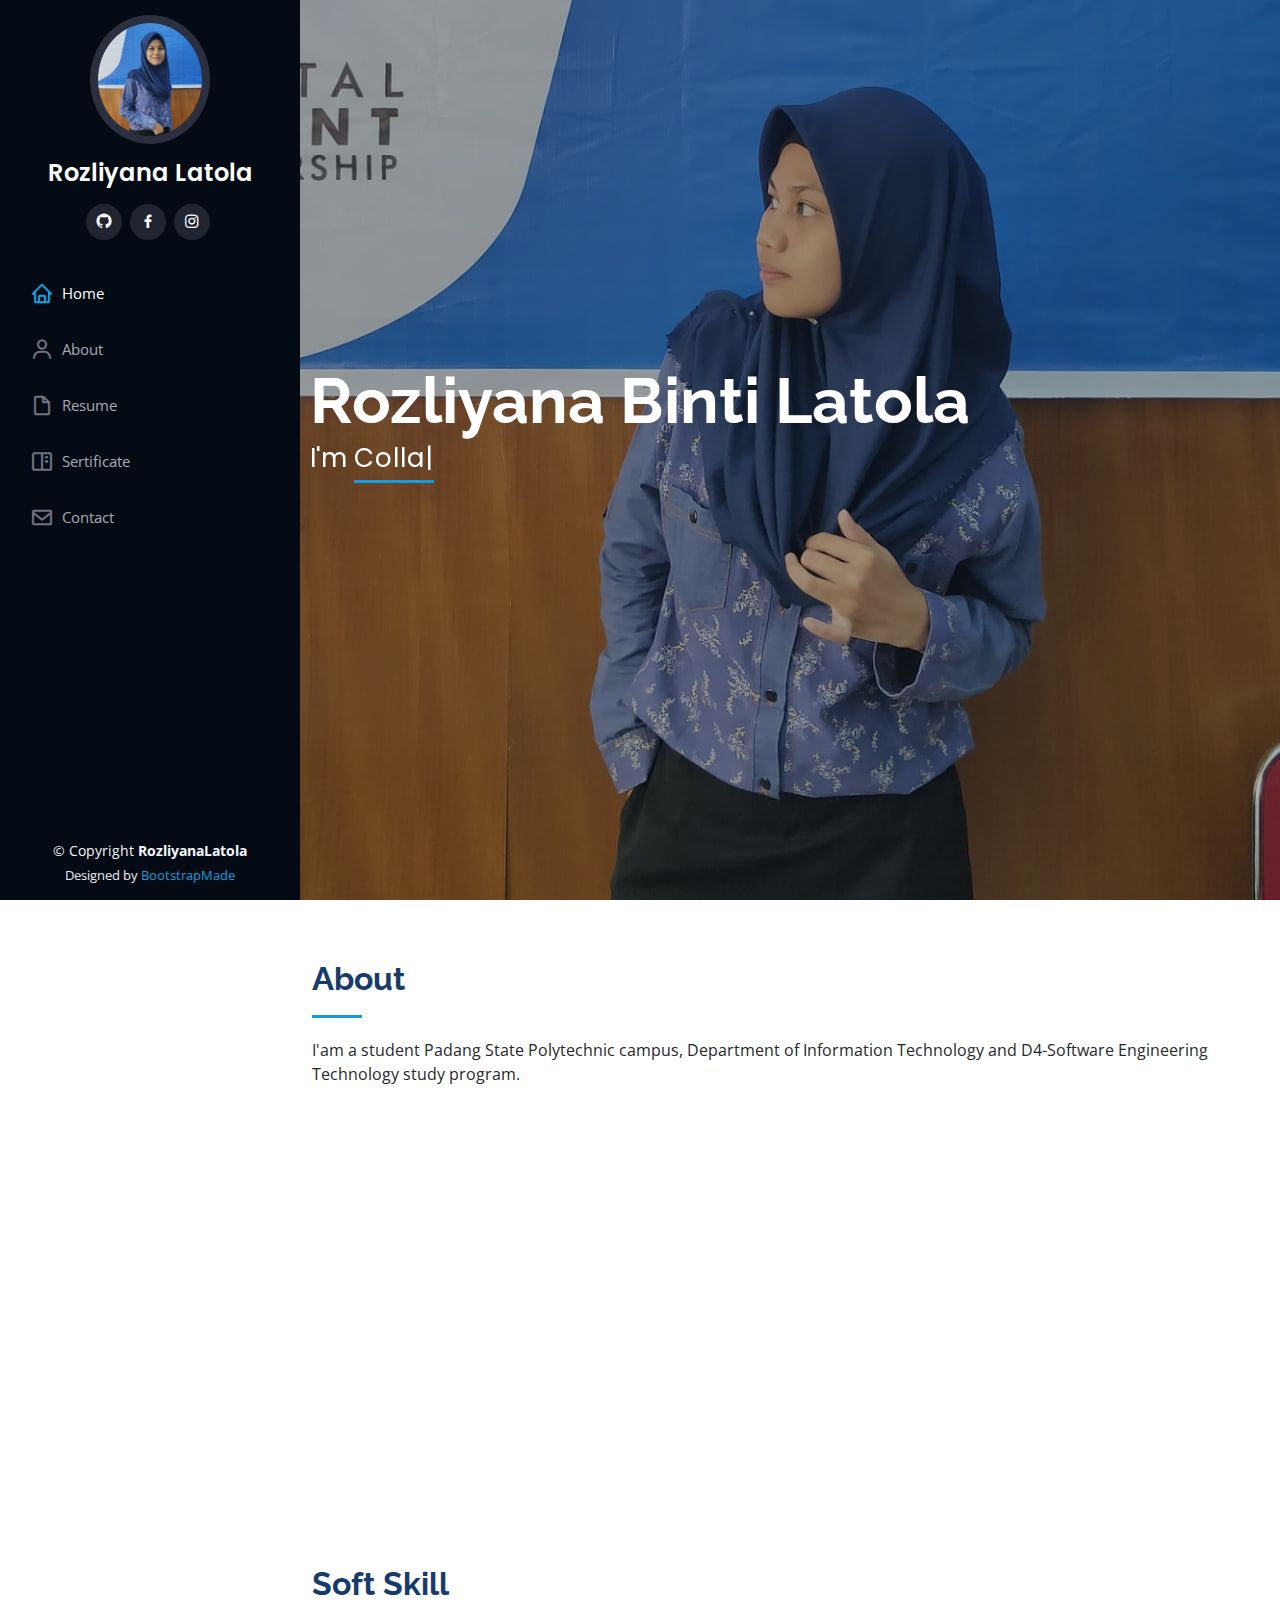
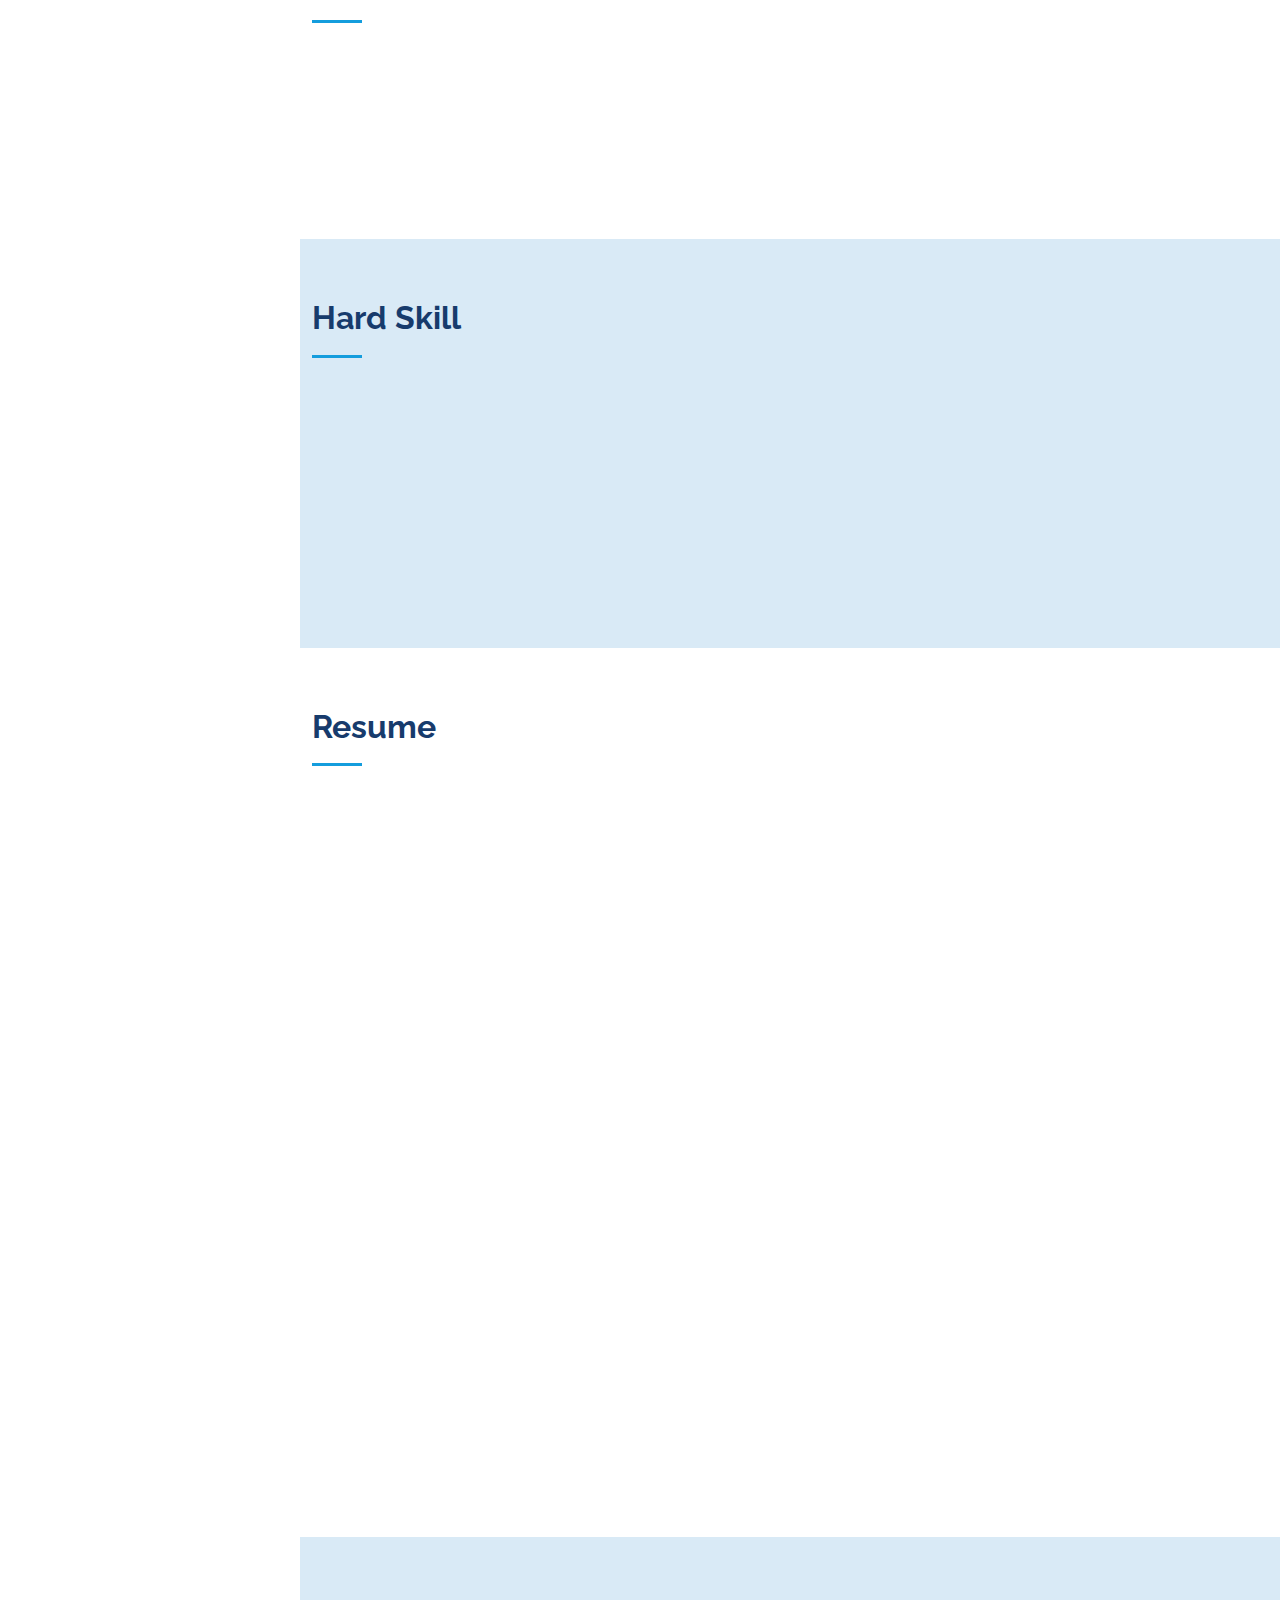
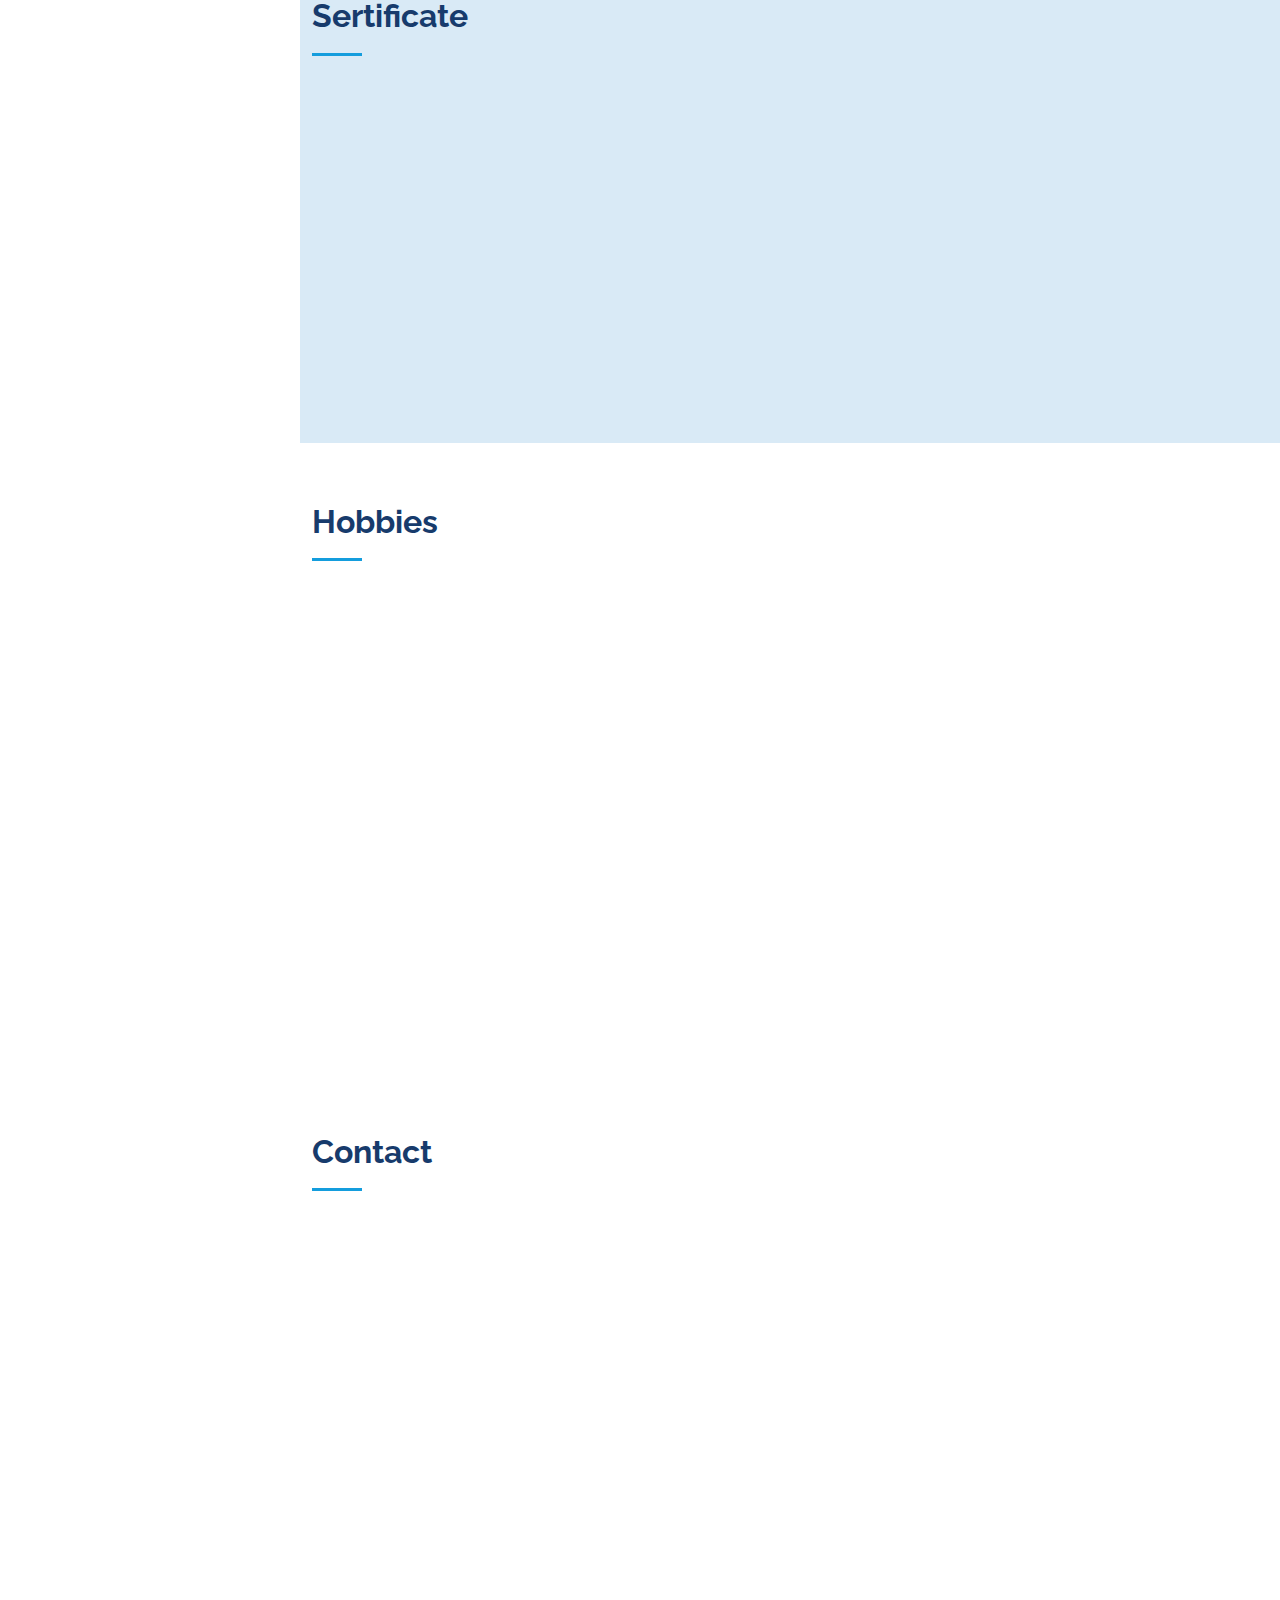
<file: index.html>
<!DOCTYPE html>
<html lang="en">

<head>
  <meta charset="utf-8">
  <meta content="width=device-width, initial-scale=1.0" name="viewport">

  <title>CV Website</title>
  <meta content="" name="description">
  <meta content="" name="keywords">

  <!-- Favicons -->
  <link href="assets/img/favicon.png" rel="icon">
  <link href="assets/img/apple-touch-icon.png" rel="apple-touch-icon">

  <!-- Google Fonts -->
  <link href="https://fonts.googleapis.com/css?family=Open+Sans:300,300i,400,400i,600,600i,700,700i|Raleway:300,300i,400,400i,500,500i,600,600i,700,700i|Poppins:300,300i,400,400i,500,500i,600,600i,700,700i" rel="stylesheet">

  <!-- Vendor CSS Files -->
  <link href="assets/vendor/aos/aos.css" rel="stylesheet">
  <link href="assets/vendor/bootstrap/css/bootstrap.min.css" rel="stylesheet">
  <link href="assets/vendor/bootstrap-icons/bootstrap-icons.css" rel="stylesheet">
  <link href="assets/vendor/boxicons/css/boxicons.min.css" rel="stylesheet">
  <link href="assets/vendor/glightbox/css/glightbox.min.css" rel="stylesheet">
  <link href="assets/vendor/swiper/swiper-bundle.min.css" rel="stylesheet">

  <!-- Template Main CSS File -->
  <link href="assets/css/style.css" rel="stylesheet">

  <!-- =======================================================
  * Template Name: iPortfolio - v3.3.0
  * Template URL: https://bootstrapmade.com/iportfolio-bootstrap-portfolio-websites-template/
  * Author: BootstrapMade.com
  * License: https://bootstrapmade.com/license/
  ======================================================== -->
</head>

<body>

  <!-- ======= Mobile nav toggle button ======= -->
  <i class="bi bi-list mobile-nav-toggle d-xl-none"></i>

  <!-- ======= Header ======= -->
  <header id="header">
    <div class="d-flex flex-column">

      <div class="profile">
        <img src="assets/img/me1.jpeg" alt="" class="img-fluid rounded-circle">
        <h1 class="text-light"><a href="index.html">Rozliyana Latola</a></h1>
        <div class="social-links mt-3 text-center">
          <a href="https://github.com/RozliyanaLatola" class="github"><i class="bx bxl-github"></i></a>
          <a href="https://facebook.com/Lynn.Rzy1" class="facebook"><i class="bx bxl-facebook"></i></a>
          <a href="https://z-p42.www.instagram.com/callme.rzlyana/" class="instagram"><i class="bx bxl-instagram"></i></a>
        </div>
      </div>

      <nav id="navbar" class="nav-menu navbar">
        <ul>
          <li><a href="#hero" class="nav-link scrollto active"><i class="bx bx-home"></i> <span>Home</span></a></li>
          <li><a href="#about" class="nav-link scrollto"><i class="bx bx-user"></i> <span>About</span></a></li>
          <li><a href="#resume" class="nav-link scrollto"><i class="bx bx-file-blank"></i> <span>Resume</span></a></li>
          <li><a href="#portfolio" class="nav-link scrollto"><i class="bx bx-book-content"></i> <span>Sertificate</span></a></li>
          <li><a href="#contact" class="nav-link scrollto"><i class="bx bx-envelope"></i> <span>Contact</span></a></li>
        </ul>
      </nav><!-- .nav-menu -->
    </div>
  </header><!-- End Header -->

  <!-- ======= Hero Section ======= -->
  <section id="hero" class="d-flex flex-column justify-content-center align-items-center">
    <div class="hero-container" data-aos="fade-in">
      <h1>Rozliyana Binti Latola</h1>
      <p>I'm <span class="typed" data-typed-items="Collage Student"></span></p>
    </div>
  </section><!-- End Hero -->

  <main id="main">

    <!-- ======= About Section ======= -->
    <section id="about" class="about">
      <div class="container">

        <div class="section-title">
          <h2>About</h2>
          <p>I'am a student Padang State Polytechnic campus, Department of Information Technology and D4-Software Engineering Technology study program. </p>
        </div>

        <div class="row">
          <div class="col-lg-4" data-aos="fade-right">
            <img src="assets/img/me1.jpeg" class="img-fluid" alt="">
          </div>
          <div class="col-lg-8 pt-4 pt-lg-0 content" data-aos="fade-left">
            <h3>Details</h3>
            <div class="row">
              <div class="col-lg-6">
                <ul>
                  <li><i class="bi bi-chevron-right"></i> <strong>Birth:</strong> <span>Batu Putih, May 3rd, 2001</span></li>
                  <li><i class="bi bi-chevron-right"></i> <strong>Gender:</strong> <span>Female</span></li>
                  <li><i class="bi bi-chevron-right"></i> <strong>Marital Status</strong> <span>Single</span></li>
				  <li><i class="bi bi-chevron-right"></i> <strong>Religion:</strong> <span>Islam</span></li>
                </ul>
              </div>
              <div class="col-lg-6">
                <ul>
                  <li><i class="bi bi-chevron-right"></i> <strong>Nationality:</strong> <span>Indonesia</span></li>
				  <li><i class="bi bi-chevron-right"></i> <strong>Phone:</strong> <span>0853-4844 9110</span></li>
                  <li><i class="bi bi-chevron-right"></i> <strong>Website:</strong> <span>https://github.com/RozliyanaLatola</span></li>
                </ul>
              </div>
            </div>
          </div>
        </div>

      </div>
    </section><!-- End About Section -->

    <!-- ======= Facts Section ======= -->
    <section id="facts" class="facts">
      <div class="container">

        <div class="section-title">
          <h2>Soft Skill</h2>
        </div>

        <div class="row no-gutters">

          <div class="col-lg-3 col-md-6 d-md-flex align-items-md-stretch" data-aos="fade-up">
            <div class="count-box">
              <i class="bi bi-emoji-smile"></i>
              <span data-purecounter-start="0" data-purecounter-end="521" data-purecounter-duration="1" class="purecounter"></span>
              <p><strong>KIND</strong></p>
            </div>
          </div>

          <div class="col-lg-3 col-md-6 d-md-flex align-items-md-stretch" data-aos="fade-up" data-aos-delay="100">
            <div class="count-box">
              <i class="bi bi-journal-richtext"></i>
              <span data-purecounter-start="0" data-purecounter-end="435" data-purecounter-duration="1" class="purecounter"></span>
              <p><strong>CREATIVE</strong></p>
            </div>
          </div>

          <div class="col-lg-3 col-md-6 d-md-flex align-items-md-stretch" data-aos="fade-up" data-aos-delay="200">
            <div class="count-box">
              <i class="bi bi-watch"></i>
              <span data-purecounter-start="0" data-purecounter-end="403" data-purecounter-duration="1" class="purecounter"></span>
              <p><strong>DISCIPLINE</strong></p>
            </div>
          </div>

          <div class="col-lg-3 col-md-6 d-md-flex align-items-md-stretch" data-aos="fade-up" data-aos-delay="300">
            <div class="count-box">
              <i class="bi bi-people"></i>
              <span data-purecounter-start="0" data-purecounter-end="374" data-purecounter-duration="1" class="purecounter"></span>
              <p><strong>TEAMWORK</strong></p>
            </div>
          </div>

        </div>

      </div>
    </section><!-- End Facts Section -->

    <!-- ======= Skills Section ======= -->
    <section id="skills" class="skills section-bg">
      <div class="container">

        <div class="section-title">
          <h2>Hard Skill</h2>
        </div>

        <div class="row skills-content">

          <div class="col-lg-6" data-aos="fade-up">

            <div class="progress">
              <span class="skill">C <i class="val">53%</i></span>
              <div class="progress-bar-wrap">
                <div class="progress-bar" role="progressbar" aria-valuenow="53" aria-valuemin="0" aria-valuemax="100"></div>
              </div>
            </div>

            <div class="progress">
              <span class="skill">PHP <i class="val">55%</i></span>
              <div class="progress-bar-wrap">
                <div class="progress-bar" role="progressbar" aria-valuenow="55" aria-valuemin="0" aria-valuemax="100"></div>
              </div>
            </div>

            <div class="progress">
              <span class="skill">CSS & HTML <i class="val">65%</i></span>
              <div class="progress-bar-wrap">
                <div class="progress-bar" role="progressbar" aria-valuenow="65" aria-valuemin="0" aria-valuemax="100"></div>
              </div>
            </div>

          </div>

          <div class="col-lg-6" data-aos="fade-up" data-aos-delay="100">

            <div class="progress">
              <span class="skill">MYSQL <i class="val">67%</i></span>
              <div class="progress-bar-wrap">
                <div class="progress-bar" role="progressbar" aria-valuenow="67" aria-valuemin="0" aria-valuemax="100"></div>
              </div>
            </div>

            <div class="progress">
              <span class="skill">JAVA <i class="val">65%</i></span>
              <div class="progress-bar-wrap">
                <div class="progress-bar" role="progressbar" aria-valuenow="65" aria-valuemin="0" aria-valuemax="100"></div>
              </div>
            </div>

            <div class="progress">
              <span class="skill">MS. OFFICE <i class="val">85%</i></span>
              <div class="progress-bar-wrap">
                <div class="progress-bar" role="progressbar" aria-valuenow="85" aria-valuemin="0" aria-valuemax="100"></div>
              </div>
            </div>

          </div>

        </div>

      </div>
    </section><!-- End Skills Section -->

    <!-- ======= Resume Section ======= -->
    <section id="resume" class="resume">
      <div class="container">

        <div class="section-title">
          <h2>Resume</h2>
        </div>
		<div class="row">
          <div class="col-lg-6" data-aos="fade-up">
            <h3 class="resume-title">Education</h3>
            <div class="resume-item pb-0">
               <h4>D4-Software Engineering</h4>
              <h5>College - 2018</h5>
              <p><em>Padang State Polythecnic</em></p>
              <p>With the highest IP score of 3.75 in semester 5</p>
            </div>
			<div class="resume-item">
              <h4>Department of Computer and Network Engineering</h4>
              <h5>Senior High School - 2015</h5>
              <p><em>SMKS Mutiara Bangsa</em></p>
            </div>
		  
            <h3 class="resume-title">Intership</h3>
            <div class="resume-item">
              <h4>PT. Inovindo Digital Media</h4>
              <h5>2021</h5>
              <p><em>Komplek Buana Citra Ciwastra, Bandung</em></p>
            </div>
            <div class="resume-item">
              <h4>Konsulat Republik Indonesia Tawau</h4>
              <h5>2017</h5>
              <p><em>Jalan Sin Onn, Sabah</em></p>
            </div>
          </div>
		  
          <div class="col-lg-6" data-aos="fade-up" data-aos-delay="100">
            <h3 class="resume-title">Experience</h3>
            <div class="resume-item">
              <h4>1st place in MTQ MMQ branch at District level</h4>
              <h5>2018</h5>
              <p><em>Sebatik, North Kalimantan</em></p>
            </div>
            <div class="resume-item">
              <h4>4th run-up MTQ MMQ branch at Regency level</h4>
              <h5>2018</h5>
              <p><em>Semenggaris, East Kalimantan</em></p>
            </div>
			<div class="resume-item">
              <h4>Secretary OR UKM CYBERTECH</h4>
              <h5>2019</h5>
              <p><em>Padang State Polythecnic, West Sumatra</em></p>
            </div>
			<div class="resume-item">
              <h4>PKM-KC Dikti Achievement Funding in 5 Fields</h4>
              <h5>2020</h5>
              <p><em>Padang State Polythecnic, West Sumatra</em></p>
            </div>
          </div>
        </div>

      </div>
    </section><!-- End Resume Section -->

    <!-- ======= Portfolio Section ======= -->
    <section id="portfolio" class="portfolio section-bg">
      <div class="container">

        <div class="section-title">
          <h2>Sertificate</h2>
        </div>

        <div class="row" data-aos="fade-up">
          <div class="col-lg-12 d-flex justify-content-center">
            <ul id="portfolio-flters">
              <li data-filter="*" class="filter-active">All</li>
            </ul>
          </div>
        </div>

        <div class="row portfolio-container" data-aos="fade-up" data-aos-delay="100">
		
		  <div class="col-lg-3 col-md-1 portfolio-item filter-app">
            <div class="portfolio-wrap">
              <img src="assets/img/portfolio/pkm.PNG" class="img-fluid" alt="">
              <div class="portfolio-links">
                <a href="assets/img/portfolio/pkm.PNG" data-gallery="portfolioGallery" class="portfolio-lightbox" title="PKM-KC"><i class="bx bx-plus"></i></a>
                <a href="portfolio-details.html" title="More Details"><i class="bx bx-link"></i></a>
              </div>
            </div>
          </div>

          <div class="col-lg-3 col-md-1 portfolio-item filter-app">
            <div class="portfolio-wrap">
              <img src="assets/img/portfolio/oracle.PNG" class="img-fluid" alt="">
              <div class="portfolio-links">
                <a href="assets/img/portfolio/oracle.PNG" data-gallery="portfolioGallery" class="portfolio-lightbox" title="ORACLE"><i class="bx bx-plus"></i></a>
                <a href="portfolio-details.html" title="More Details"><i class="bx bx-link"></i></a>
              </div>
            </div>
          </div>	  
		  
		   <div class="col-lg-3 col-md-1 portfolio-item filter-web">
            <div class="portfolio-wrap">
              <img src="assets/img/portfolio/oracle1.PNG" class="img-fluid" alt="">
              <div class="portfolio-links">
                <a href="assets/img/portfolio/oracle.PNG" data-gallery="portfolioGallery" class="portfolio-lightbox" title="ORACLE"><i class="bx bx-plus"></i></a>
                <a href="portfolio-details.html" title="More Details"><i class="bx bx-link"></i></a>
              </div>
            </div>
          </div>
		  
		  <div class="col-lg-3 col-md-1 portfolio-item filter-web">
            <div class="portfolio-wrap">
              <img src="assets/img/portfolio/webiner.PNG" class="img-fluid" alt="">
              <div class="portfolio-links">
                <a href="assets/img/portfolio/webiner.PNG" data-gallery="portfolioGallery" class="portfolio-lightbox" title="WEBINAR"><i class="bx bx-plus"></i></a>
                <a href="portfolio-details.html" title="More Details"><i class="bx bx-link"></i></a>
              </div>
            </div>
          </div>

        </div>

      </div>
    </section><!-- End Portfolio Section -->

    
    <!-- ======= Testimonials Section ======= -->
    <section id="testimonials" class="testimonials">
      <div class="container">

        <div class="section-title">
          <h2>Hobbies</h2>
        </div>

        <div class="testimonials-slider swiper-container" data-aos="fade-up" data-aos-delay="100">
          <div class="swiper-wrapper">

            <div class="swiper-slide">
              <div class="testimonial-item" data-aos="fade-up">
                <p>
                  <i class="bx bxs-quote-alt-left quote-icon-left"></i>
                  Your regret is not what you did, but what you didn't do. So, I take every chance.
				  -The Holiday-
                  <i class="bx bxs-quote-alt-right quote-icon-right"></i>
                </p>
                <img src="assets/img/testimonials/movie1.png" class="testimonial-img" alt="">
                <h3>Watching Movies</h3>
              </div>
            </div><!-- End testimonial item -->  

            <div class="swiper-slide">
              <div class="testimonial-item" data-aos="fade-up" data-aos-delay="200">
                <p>
                  <i class="bx bxs-quote-alt-left quote-icon-left"></i>
                  When I say I’ma do something I do it, I don’t give a damn what you think, I’m doing this for me. 
				  -Eminem (Not Afraid)-
                  <i class="bx bxs-quote-alt-right quote-icon-right"></i>
                </p>
                <img src="assets/img/testimonials/music2.jpg" class="testimonial-img" alt="">
                <h3>listening Music</h3>
              </div>
            </div><!-- End testimonial item -->

            <div class="swiper-slide">
              <div class="testimonial-item" data-aos="fade-up" data-aos-delay="300">
                <p>
                  <i class="bx bxs-quote-alt-left quote-icon-left"></i>
                  Travelling isn't always about running away from things, sometimes it's about running into what you truly want.
				  Don't be a tourist, be a traveller." -nurseryart
                  <i class="bx bxs-quote-alt-right quote-icon-right"></i>
                </p>
                <img src="assets/img/testimonials/travel.jpg" class="testimonial-img" alt="">
                <h3>Travelling</h3>
              </div>
            </div><!-- End testimonial item -->

          </div>
          <div class="swiper-pagination"></div>
        </div>

      </div>
    </section><!-- End Testimonials Section -->

    <!-- ======= Contact Section ======= -->
    <section id="contact" class="contact">
      <div class="container">

        <div class="section-title">
          <h2>Contact</h2>
        </div>
		<p>
        <div class="row" data-aos="fade-in">
          <div class="col-lg-5 d-flex align-items-stretch">
            <div class="info">
              <div class="address">
                <i class="bi bi-geo-alt"></i>
                <h4>Location:</h4>
                <p>: Jl. Imam Bonjol, Kec. Nunukan Selatan, Kab. Nunukan, Kalimantan Utara</p>
              </div>

              <div class="email">
                <i class="bi bi-envelope"></i>
                <h4>Email:</h4>
                <p>rozliyanalatola@gmail.com</p>
              </div>

              <div class="phone">
                <i class="bi bi-phone"></i>
                <h4>Call:</h4>
                <p>+0853-4844 9110</p>
              </div>	
            </div>

          </div>
		  

          <div class="col-lg-7 mt-5 mt-lg-0 d-flex align-items-stretch">
            <form action="forms/contact.php" method="post" role="form" class="php-email-form">
              <div class="row">
                <div class="form-group col-md-6">
                  <label for="name">Your Name</label>
                  <input type="text" name="name" class="form-control" id="name" required>
                </div>
                <div class="form-group col-md-6">
                  <label for="name">Your Email</label>
                  <input type="email" class="form-control" name="email" id="email" required>
                </div>
              </div>
              <div class="form-group">
                <label for="name">Subject</label>
                <input type="text" class="form-control" name="subject" id="subject" required>
              </div>
              <div class="form-group">
                <label for="name">Message</label>
                <textarea class="form-control" name="message" rows="10" required></textarea>
              </div>
              <div class="my-3">
                <div class="loading">Loading</div>
                <div class="error-message"></div>
                <div class="sent-message">Your message has been sent. Thank you!</div>
              </div>
              <div class="text-center"><button type="submit">Send Message</button></div>
            </form>
          </div>

        </div>

      </div>
    </section><!-- End Contact Section -->

  </main><!-- End #main -->

  <!-- ======= Footer ======= -->
  <footer id="footer">
    <div class="container">
      <div class="copyright">
        &copy; Copyright <strong><span>RozliyanaLatola</span></strong>
      </div>
      <div class="credits">
        <!-- All the links in the footer should remain intact. -->
        <!-- You can delete the links only if you purchased the pro version. -->
        <!-- Licensing information: https://bootstrapmade.com/license/ -->
        <!-- Purchase the pro version with working PHP/AJAX contact form: https://bootstrapmade.com/iportfolio-bootstrap-portfolio-websites-template/ -->
        Designed by <a href="https://bootstrapmade.com/">BootstrapMade</a>
      </div>
    </div>
  </footer><!-- End  Footer -->

  <a href="#" class="back-to-top d-flex align-items-center justify-content-center"><i class="bi bi-arrow-up-short"></i></a>

  <!-- Vendor JS Files -->
  <script src="assets/vendor/aos/aos.js"></script>
  <script src="assets/vendor/bootstrap/js/bootstrap.bundle.min.js"></script>
  <script src="assets/vendor/glightbox/js/glightbox.min.js"></script>
  <script src="assets/vendor/isotope-layout/isotope.pkgd.min.js"></script>
  <script src="assets/vendor/php-email-form/validate.js"></script>
  <script src="assets/vendor/purecounter/purecounter.js"></script>
  <script src="assets/vendor/swiper/swiper-bundle.min.js"></script>
  <script src="assets/vendor/typed.js/typed.min.js"></script>
  <script src="assets/vendor/waypoints/noframework.waypoints.js"></script>

  <!-- Template Main JS File -->
  <script src="assets/js/main.js"></script>

</body>

</html>
</file>
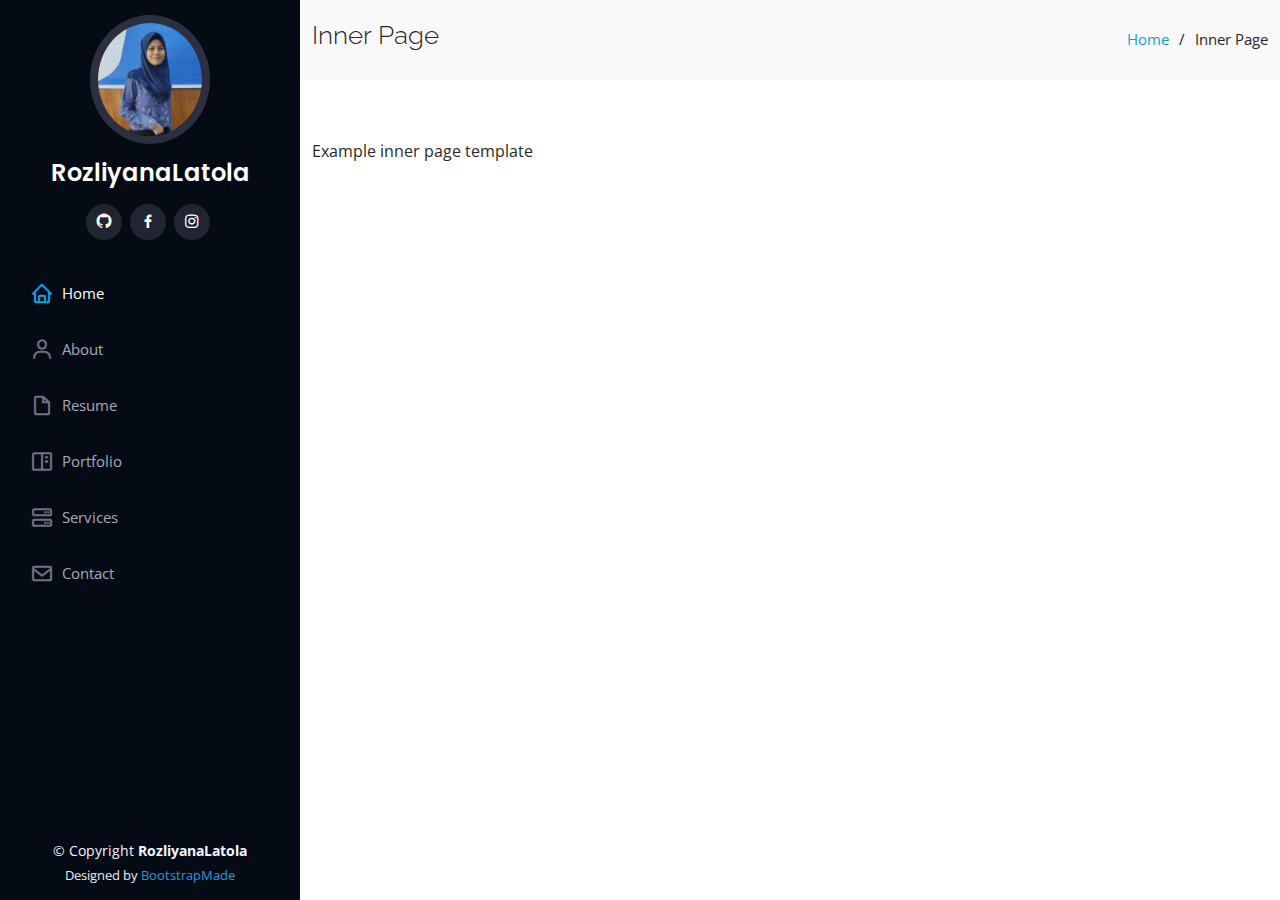
<file: inner-page.html>
<!DOCTYPE html>
<html lang="en">

<head>
  <meta charset="utf-8">
  <meta content="width=device-width, initial-scale=1.0" name="viewport">

  <title>Inner Page - iPortfolio Bootstrap Template</title>
  <meta content="" name="description">
  <meta content="" name="keywords">

  <!-- Favicons -->
  <link href="assets/img/favicon.png" rel="icon">
  <link href="assets/img/apple-touch-icon.png" rel="apple-touch-icon">

  <!-- Google Fonts -->
  <link href="https://fonts.googleapis.com/css?family=Open+Sans:300,300i,400,400i,600,600i,700,700i|Raleway:300,300i,400,400i,500,500i,600,600i,700,700i|Poppins:300,300i,400,400i,500,500i,600,600i,700,700i" rel="stylesheet">

  <!-- Vendor CSS Files -->
  <link href="assets/vendor/aos/aos.css" rel="stylesheet">
  <link href="assets/vendor/bootstrap/css/bootstrap.min.css" rel="stylesheet">
  <link href="assets/vendor/bootstrap-icons/bootstrap-icons.css" rel="stylesheet">
  <link href="assets/vendor/boxicons/css/boxicons.min.css" rel="stylesheet">
  <link href="assets/vendor/glightbox/css/glightbox.min.css" rel="stylesheet">
  <link href="assets/vendor/swiper/swiper-bundle.min.css" rel="stylesheet">

  <!-- Template Main CSS File -->
  <link href="assets/css/style.css" rel="stylesheet">

  <!-- =======================================================
  * Template Name: iPortfolio - v3.3.0
  * Template URL: https://bootstrapmade.com/iportfolio-bootstrap-portfolio-websites-template/
  * Author: BootstrapMade.com
  * License: https://bootstrapmade.com/license/
  ======================================================== -->
</head>

<body>

  <!-- ======= Mobile nav toggle button ======= -->
  <i class="bi bi-list mobile-nav-toggle d-xl-none"></i>

  <!-- ======= Header ======= -->
  <header id="header">
    <div class="d-flex flex-column">

      <div class="profile">
        <img src="assets/img/me1.jpeg" alt="" class="img-fluid rounded-circle">
        <h1 class="text-light"><a href="index.html">RozliyanaLatola</a></h1>
        <div class="social-links mt-3 text-center">
          <a href="#" class="github"><i class="bx bxl-github"></i></a>
          <a href="#" class="facebook"><i class="bx bxl-facebook"></i></a>
          <a href="#" class="instagram"><i class="bx bxl-instagram"></i></a>
        </div>
      </div>

      <nav id="navbar" class="nav-menu navbar">
        <ul>
          <li><a href="#hero" class="nav-link scrollto active"><i class="bx bx-home"></i> <span>Home</span></a></li>
          <li><a href="#about" class="nav-link scrollto"><i class="bx bx-user"></i> <span>About</span></a></li>
          <li><a href="#resume" class="nav-link scrollto"><i class="bx bx-file-blank"></i> <span>Resume</span></a></li>
          <li><a href="#portfolio" class="nav-link scrollto"><i class="bx bx-book-content"></i> <span>Portfolio</span></a></li>
          <li><a href="#services" class="nav-link scrollto"><i class="bx bx-server"></i> <span>Services</span></a></li>
          <li><a href="#contact" class="nav-link scrollto"><i class="bx bx-envelope"></i> <span>Contact</span></a></li>
        </ul>
      </nav><!-- .nav-menu -->
    </div>
  </header><!-- End Header -->

  <main id="main">

    <!-- ======= Breadcrumbs ======= -->
    <section class="breadcrumbs">
      <div class="container">

        <div class="d-flex justify-content-between align-items-center">
          <h2>Inner Page</h2>
          <ol>
            <li><a href="index.html">Home</a></li>
            <li>Inner Page</li>
          </ol>
        </div>

      </div>
    </section><!-- End Breadcrumbs -->

    <section class="inner-page">
      <div class="container">
        <p>
          Example inner page template
        </p>
      </div>
    </section>

  </main><!-- End #main -->

  <!-- ======= Footer ======= -->
  <footer id="footer">
    <div class="container">
      <div class="copyright">
        &copy; Copyright <strong><span>RozliyanaLatola</span></strong>
      </div>
      <div class="credits">
        <!-- All the links in the footer should remain intact. -->
        <!-- You can delete the links only if you purchased the pro version. -->
        <!-- Licensing information: https://bootstrapmade.com/license/ -->
        <!-- Purchase the pro version with working PHP/AJAX contact form: https://bootstrapmade.com/iportfolio-bootstrap-portfolio-websites-template/ -->
        Designed by <a href="https://bootstrapmade.com/">BootstrapMade</a>
      </div>
    </div>
  </footer><!-- End  Footer -->

  <a href="#" class="back-to-top d-flex align-items-center justify-content-center"><i class="bi bi-arrow-up-short"></i></a>

  <!-- Vendor JS Files -->
  <script src="assets/vendor/aos/aos.js"></script>
  <script src="assets/vendor/bootstrap/js/bootstrap.bundle.min.js"></script>
  <script src="assets/vendor/glightbox/js/glightbox.min.js"></script>
  <script src="assets/vendor/isotope-layout/isotope.pkgd.min.js"></script>
  <script src="assets/vendor/php-email-form/validate.js"></script>
  <script src="assets/vendor/purecounter/purecounter.js"></script>
  <script src="assets/vendor/swiper/swiper-bundle.min.js"></script>
  <script src="assets/vendor/typed.js/typed.min.js"></script>
  <script src="assets/vendor/waypoints/noframework.waypoints.js"></script>

  <!-- Template Main JS File -->
  <script src="assets/js/main.js"></script>

</body>

</html>
</file>
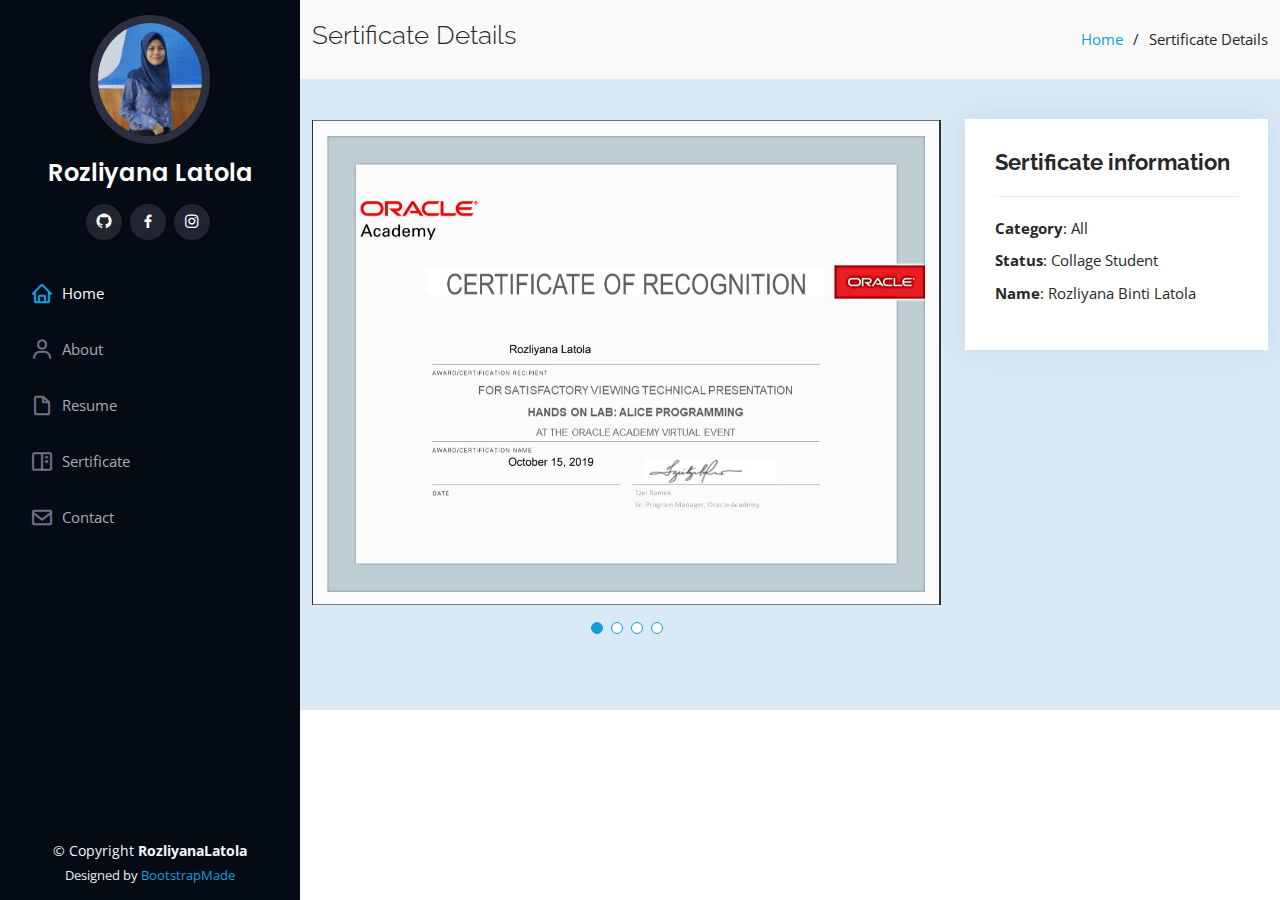
<file: portfolio-details.html>
<!DOCTYPE html>
<html lang="en">

<head>
  <meta charset="utf-8">
  <meta content="width=device-width, initial-scale=1.0" name="viewport">

  <title>Sertificate Details</title>
  <meta content="" name="description">
  <meta content="" name="keywords">

  <!-- Favicons -->
  <link href="assets/img/favicon.png" rel="icon">
  <link href="assets/img/apple-touch-icon.png" rel="apple-touch-icon">

  <!-- Google Fonts -->
  <link href="https://fonts.googleapis.com/css?family=Open+Sans:300,300i,400,400i,600,600i,700,700i|Raleway:300,300i,400,400i,500,500i,600,600i,700,700i|Poppins:300,300i,400,400i,500,500i,600,600i,700,700i" rel="stylesheet">

  <!-- Vendor CSS Files -->
  <link href="assets/vendor/aos/aos.css" rel="stylesheet">
  <link href="assets/vendor/bootstrap/css/bootstrap.min.css" rel="stylesheet">
  <link href="assets/vendor/bootstrap-icons/bootstrap-icons.css" rel="stylesheet">
  <link href="assets/vendor/boxicons/css/boxicons.min.css" rel="stylesheet">
  <link href="assets/vendor/glightbox/css/glightbox.min.css" rel="stylesheet">
  <link href="assets/vendor/swiper/swiper-bundle.min.css" rel="stylesheet">

  <!-- Template Main CSS File -->
  <link href="assets/css/style.css" rel="stylesheet">
  <link href="index.html" rel="stylesheet">

  <!-- =======================================================
  * Template Name: iPortfolio - v3.3.0
  * Template URL: https://bootstrapmade.com/iportfolio-bootstrap-portfolio-websites-template/
  * Author: BootstrapMade.com
  * License: https://bootstrapmade.com/license/
  ======================================================== -->
</head>

<body>

  <!-- ======= Mobile nav toggle button ======= -->
  <i class="bi bi-list mobile-nav-toggle d-xl-none"></i>

  <!-- ======= Header ======= -->
  <header id="header">
    <div class="d-flex flex-column">

      <div class="profile">
        <img src="assets/img/me1.jpeg" alt="" class="img-fluid rounded-circle">
        <h1 class="text-light"><a href="index.html">Rozliyana Latola</a></h1>
        <div class="social-links mt-3 text-center">
          <a href="https://github.com/RozliyanaLatola" class="github"><i class="bx bxl-github"></i></a>
          <a href="https://facebook.com/Lynn.Rzy1" class="facebook"><i class="bx bxl-facebook"></i></a>
          <a href="https://z-p42.www.instagram.com/callme.rzlyana/" class="instagram"><i class="bx bxl-instagram"></i></a>
        </div>
      </div>

      <nav id="navbar" class="nav-menu navbar">
        <ul>
          <li><a href="index.html" class="nav-link scrollto active"><i class="bx bx-home"></i> <span>Home</span></a></li>
          <li><a href="index.html" class="nav-link scrollto"><i class="bx bx-user"></i> <span>About</span></a></li>
          <li><a href="index.html" class="nav-link scrollto"><i class="bx bx-file-blank"></i> <span>Resume</span></a></li>
          <li><a href="index.html" class="nav-link scrollto"><i class="bx bx-book-content"></i> <span>Sertificate</span></a></li>
          <li><a href="index.html" class="nav-link scrollto"><i class="bx bx-envelope"></i> <span>Contact</span></a></li>
        </ul>
      </nav><!-- .nav-menu -->
    </div>
  </header><!-- End Header -->

  <main id="main">

    <!-- ======= Breadcrumbs ======= -->
    <section id="breadcrumbs" class="breadcrumbs">
      <div class="container">

        <div class="d-flex justify-content-between align-items-center">
          <h2>Sertificate Details</h2>
          <ol>
            <li><a href="index.html">Home</a></li>
            <li>Sertificate Details</li>
          </ol>
        </div>

      </div>
    </section><!-- End Breadcrumbs -->

    <!-- ======= Portfolio Details Section ======= -->
    <section id="portfolio-details" class="portfolio-details section-bg">
      <div class="container">

        <div class="row gy-6">

          <div class="col-lg-8">
            <div class="portfolio-details-slider swiper-container">
              <div class="swiper-wrapper align-items-center">

                <div class="swiper-slide">
                  <img src="assets/img/portfolio/oracle.PNG" alt="">
                </div>

                <div class="swiper-slide">
                  <img src="assets/img/portfolio/oracle1.PNG" alt="">
                </div>

                <div class="swiper-slide">
                  <img src="assets/img/portfolio/pkm.PNG" alt="">
                </div>
				
				<div class="swiper-slide">
                  <img src="assets/img/portfolio/webiner.PNG" alt="">
                </div>

              </div>
              <div class="swiper-pagination"></div>
            </div>
          </div>

          <div class="col-lg-4">
            <div class="portfolio-info">
              <h3>Sertificate information</h3>
              <ul>
                <li><strong>Category</strong>: All</li>
                <li><strong>Status</strong>: Collage Student</li>
                <li><strong>Name</strong>: Rozliyana Binti Latola</li>
              </ul>
            </div>
          </div>

        </div>

      </div>
    </section><!-- End Portfolio Details Section -->

  </main><!-- End #main -->

  <!-- ======= Footer ======= -->
  <footer id="footer">
    <div class="container">
      <div class="copyright">
        &copy; Copyright <strong><span>RozliyanaLatola</span></strong>
      </div>
      <div class="credits">
        <!-- All the links in the footer should remain intact. -->
        <!-- You can delete the links only if you purchased the pro version. -->
        <!-- Licensing information: https://bootstrapmade.com/license/ -->
        <!-- Purchase the pro version with working PHP/AJAX contact form: https://bootstrapmade.com/iportfolio-bootstrap-portfolio-websites-template/ -->
        Designed by <a href="https://bootstrapmade.com/">BootstrapMade</a>
      </div>
    </div>
  </footer><!-- End  Footer -->

  <a href="#" class="back-to-top d-flex align-items-center justify-content-center"><i class="bi bi-arrow-up-short"></i></a>

  <!-- Vendor JS Files -->
  <script src="assets/vendor/aos/aos.js"></script>
  <script src="assets/vendor/bootstrap/js/bootstrap.bundle.min.js"></script>
  <script src="assets/vendor/glightbox/js/glightbox.min.js"></script>
  <script src="assets/vendor/isotope-layout/isotope.pkgd.min.js"></script>
  <script src="assets/vendor/php-email-form/validate.js"></script>
  <script src="assets/vendor/purecounter/purecounter.js"></script>
  <script src="assets/vendor/swiper/swiper-bundle.min.js"></script>
  <script src="assets/vendor/typed.js/typed.min.js"></script>
  <script src="assets/vendor/waypoints/noframework.waypoints.js"></script>

  <!-- Template Main JS File -->
  <script src="assets/js/main.js"></script>

</body>

</html>
</file>
<file: assets/css/style.css>
/**
* Template Name: iPortfolio - v3.3.0
* Template URL: https://bootstrapmade.com/iportfolio-bootstrap-portfolio-websites-template/
* Author: BootstrapMade.com
* License: https://bootstrapmade.com/license/
*/

/*--------------------------------------------------------------
# General
--------------------------------------------------------------*/
body {
  font-family: "Open Sans", sans-serif;
  color: #272829;
}

a {
  color: #149ddd;
  text-decoration: none;
}

a:hover {
  color: #37b3ed;
  text-decoration: none;
}

h1, h2, h3, h4, h5, h6 {
  font-family: "Raleway", sans-serif;
}

/*--------------------------------------------------------------
# Back to top button
--------------------------------------------------------------*/
.back-to-top {
  position: fixed;
  visibility: hidden;
  opacity: 0;
  right: 15px;
  bottom: 15px;
  z-index: 996;
  background: #149ddd;
  width: 40px;
  height: 40px;
  border-radius: 50px;
  transition: all 0.4s;
}

.back-to-top i {
  font-size: 28px;
  color: #fff;
  line-height: 0;
}

.back-to-top:hover {
  background: #2eafec;
  color: #fff;
}

.back-to-top.active {
  visibility: visible;
  opacity: 1;
}

/*--------------------------------------------------------------
# Header
--------------------------------------------------------------*/
#header {
  position: fixed;
  top: 0;
  left: 0;
  bottom: 0;
  width: 300px;
  transition: all ease-in-out 0.5s;
  z-index: 9997;
  transition: all 0.5s;
  padding: 0 15px;
  background: #040b14;
  overflow-y: auto;
}

#header .profile img {
  margin: 15px auto;
  display: block;
  width: 120px;
  border: 8px solid #2c2f3f;
}

#header .profile h1 {
  font-size: 24px;
  margin: 0;
  padding: 0;
  font-weight: 600;
  -moz-text-align-last: center;
  text-align-last: center;
  font-family: "Poppins", sans-serif;
}

#header .profile h1 a, #header .profile h1 a:hover {
  color: #fff;
  text-decoration: none;
}

#header .profile .social-links a {
  font-size: 18px;
  display: inline-block;
  background: #212431;
  color: #fff;
  line-height: 1;
  padding: 8px 0;
  margin-right: 4px;
  border-radius: 50%;
  text-align: center;
  width: 36px;
  height: 36px;
  transition: 0.3s;
}

#header .profile .social-links a:hover {
  background: #149ddd;
  color: #fff;
  text-decoration: none;
}

#main {
  margin-left: 300px;
}

@media (max-width: 1199px) {
  #header {
    left: -300px;
  }
  #main {
    margin-left: 0;
  }
}

/*--------------------------------------------------------------
# Navigation Menu
--------------------------------------------------------------*/
/* Desktop Navigation */
.nav-menu {
  padding: 30px 0 0 0;
}

.nav-menu * {
  margin: 0;
  padding: 0;
  list-style: none;
}

.nav-menu > ul > li {
  position: relative;
  white-space: nowrap;
}

.nav-menu a, .nav-menu a:focus {
  display: flex;
  align-items: center;
  color: #a8a9b4;
  padding: 12px 15px;
  margin-bottom: 8px;
  transition: 0.3s;
  font-size: 15px;
}

.nav-menu a i, .nav-menu a:focus i {
  font-size: 24px;
  padding-right: 8px;
  color: #6f7180;
}

.nav-menu a:hover, .nav-menu .active, .nav-menu .active:focus, .nav-menu li:hover > a {
  text-decoration: none;
  color: #fff;
}

.nav-menu a:hover i, .nav-menu .active i, .nav-menu .active:focus i, .nav-menu li:hover > a i {
  color: #149ddd;
}

/* Mobile Navigation */
.mobile-nav-toggle {
  position: fixed;
  right: 15px;
  top: 15px;
  z-index: 9998;
  border: 0;
  font-size: 24px;
  transition: all 0.4s;
  outline: none !important;
  background-color: #149ddd;
  color: #fff;
  width: 40px;
  height: 40px;
  display: inline-flex;
  align-items: center;
  justify-content: center;
  line-height: 0;
  border-radius: 50px;
  cursor: pointer;
}

.mobile-nav-active {
  overflow: hidden;
}

.mobile-nav-active #header {
  left: 0;
}

/*--------------------------------------------------------------
# Hero Section
--------------------------------------------------------------*/
#hero {
  width: 100%;
  height: 100vh;
  background: url("../img/bg2.jpeg") top center;
  background-size: cover;
}

#hero:before {
  content: "";
  background: rgba(5, 13, 24, 0.3);
  position: absolute;
  bottom: 0;
  top: 0;
  left: 0;
  right: 0;
  z-index: 1;
}

#hero .hero-container {
  position: relative;
  z-index: 2;
  min-width: 300px;
}

#hero h1 {
  margin: 0 0 10px 0;
  font-size: 64px;
  font-weight: 700;
  line-height: 56px;
  color: #fff;
}

#hero p {
  color: #fff;
  margin-bottom: 50px;
  font-size: 26px;
  font-family: "Poppins", sans-serif;
}

#hero p span {
  color: #fff;
  padding-bottom: 4px;
  letter-spacing: 1px;
  border-bottom: 3px solid #149ddd;
}

@media (min-width: 1024px) {
  #hero {
    background-attachment: fixed;
  }
}

@media (max-width: 768px) {
  #hero h1 {
    font-size: 28px;
    line-height: 36px;
  }
  #hero h2 {
    font-size: 18px;
    line-height: 24px;
    margin-bottom: 30px;
  }
}

/*--------------------------------------------------------------
# Sections General
--------------------------------------------------------------*/
section {
  padding: 60px 0;
  overflow: hidden;
}

.section-bg {
  background: #d9eaf6;
}

.section-title {
  padding-bottom: 30px;
}

.section-title h2 {
  font-size: 32px;
  font-weight: bold;
  margin-bottom: 20px;
  padding-bottom: 20px;
  position: relative;
  color: #173b6c;
}

.section-title h2::after {
  content: '';
  position: absolute;
  display: block;
  width: 50px;
  height: 3px;
  background: #149ddd;
  bottom: 0;
  left: 0;
}

.section-title p {
  margin-bottom: 0;
}

/*--------------------------------------------------------------
# About
--------------------------------------------------------------*/
.about .content h3 {
  font-weight: 700;
  font-size: 26px;
  color: #173b6c;
}

.about .content ul {
  list-style: none;
  padding: 0;
}

.about .content ul li {
  margin-bottom: 20px;
  display: flex;
  align-items: center;
}

.about .content ul strong {
  margin-right: 10px;
}

.about .content ul i {
  font-size: 16px;
  margin-right: 5px;
  color: #149ddd;
  line-height: 0;
}

.about .content p:last-child {
  margin-bottom: 0;
}

/*--------------------------------------------------------------
# Facts
--------------------------------------------------------------*/
.facts {
  padding-bottom: 30px;
}

.facts .count-box {
  padding: 30px;
  width: 100%;
}

.facts .count-box i {
  display: block;
  font-size: 44px;
  color: #149ddd;
  float: left;
  line-height: 0;
}

.facts .count-box span {
  font-size: 48px;
  line-height: 40px;
  display: block;
  font-weight: 700;
  color: #050d18;
  margin-left: 60px;
}

.facts .count-box p {
  padding: 15px 0 0 0;
  margin: 0 0 0 60px;
  font-family: "Raleway", sans-serif;
  font-size: 14px;
  color: #122f57;
}

.facts .count-box a {
  font-weight: 600;
  display: block;
  margin-top: 20px;
  color: #122f57;
  font-size: 15px;
  font-family: "Poppins", sans-serif;
  transition: ease-in-out 0.3s;
}

.facts .count-box a:hover {
  color: #1f5297;
}

/*--------------------------------------------------------------
# Akills
--------------------------------------------------------------*/
.skills .progress {
  height: 60px;
  display: block;
  background: none;
  border-radius: 0;
}

.skills .progress .skill {
  padding: 0;
  margin: 0 0 6px 0;
  text-transform: uppercase;
  display: block;
  font-weight: 600;
  font-family: "Poppins", sans-serif;
  color: #050d18;
}

.skills .progress .skill .val {
  float: right;
  font-style: normal;
}

.skills .progress-bar-wrap {
  background: #f6fafd;
  height: 10px;
}

.skills .progress-bar {
  width: 1px;
  height: 10px;
  transition: .9s;
  background-color: #149ddd;
}

/*--------------------------------------------------------------
# Resume
--------------------------------------------------------------*/
.resume .resume-title {
  font-size: 26px;
  font-weight: 700;
  margin-top: 20px;
  margin-bottom: 20px;
  color: #050d18;
}

.resume .resume-item {
  padding: 0 0 20px 20px;
  margin-top: -2px;
  border-left: 2px solid #1f5297;
  position: relative;
}

.resume .resume-item h4 {
  line-height: 18px;
  font-size: 18px;
  font-weight: 600;
  text-transform: uppercase;
  font-family: "Poppins", sans-serif;
  color: #050d18;
  margin-bottom: 10px;
}

.resume .resume-item h5 {
  font-size: 16px;
  background: #e4edf9;
  padding: 5px 15px;
  display: inline-block;
  font-weight: 600;
  margin-bottom: 10px;
}

.resume .resume-item ul {
  padding-left: 20px;
}

.resume .resume-item ul li {
  padding-bottom: 10px;
}

.resume .resume-item:last-child {
  padding-bottom: 0;
}

.resume .resume-item::before {
  content: "";
  position: absolute;
  width: 16px;
  height: 16px;
  border-radius: 50px;
  left: -9px;
  top: 0;
  background: #fff;
  border: 2px solid #1f5297;
}

/*--------------------------------------------------------------
# Sertificate
--------------------------------------------------------------*/
.portfolio .portfolio-item {
  margin-bottom: 30px;
}

.portfolio #portfolio-flters {
  padding: 0;
  margin: 0 auto 35px auto;
  list-style: none;
  text-align: center;
  background: #fff;
  border-radius: 50px;
  padding: 2px 15px;
}

.portfolio #portfolio-flters li {
  cursor: pointer;
  display: inline-block;
  padding: 10px 15px 8px 15px;
  font-size: 14px;
  font-weight: 600;
  line-height: 1;
  text-transform: uppercase;
  color: #272829;
  margin-bottom: 5px;
  transition: all 0.3s ease-in-out;
}

.portfolio #portfolio-flters li:hover, .portfolio #portfolio-flters li.filter-active {
  color: #149ddd;
}

.portfolio #portfolio-flters li:last-child {
  margin-right: 0;
}

.portfolio .portfolio-wrap {
  transition: 0.3s;
  position: relative;
  overflow: hidden;
  z-index: 1;
}

.portfolio .portfolio-wrap::before {
  content: "";
  background: rgba(255, 255, 255, 0.5);
  position: absolute;
  left: 0;
  right: 0;
  top: 0;
  bottom: 0;
  transition: all ease-in-out 0.3s;
  z-index: 2;
  opacity: 0;
}

.portfolio .portfolio-wrap .portfolio-links {
  opacity: 1;
  left: 0;
  right: 0;
  bottom: -60px;
  z-index: 3;
  position: absolute;
  transition: all ease-in-out 0.3s;
  display: flex;
  justify-content: center;
}

.portfolio .portfolio-wrap .portfolio-links a {
  color: #fff;
  font-size: 28px;
  text-align: center;
  background: rgba(20, 157, 221, 0.75);
  transition: 0.3s;
  width: 50%;
}

.portfolio .portfolio-wrap .portfolio-links a:hover {
  background: rgba(20, 157, 221, 0.95);
}

.portfolio .portfolio-wrap .portfolio-links a + a {
  border-left: 1px solid #37b3ed;
}

.portfolio .portfolio-wrap:hover::before {
  top: 0;
  left: 0;
  right: 0;
  bottom: 0;
  opacity: 1;
}

.portfolio .portfolio-wrap:hover .portfolio-links {
  opacity: 1;
  bottom: 0;
}

/*--------------------------------------------------------------
# Portfolio Details
--------------------------------------------------------------*/
.portfolio-details {
  padding-top: 40px;
}

.portfolio-details .portfolio-details-slider img {
  width: 100%;
}

.portfolio-details .portfolio-details-slider .swiper-pagination {
  margin-top: 20px;
  position: relative;
}

.portfolio-details .portfolio-details-slider .swiper-pagination .swiper-pagination-bullet {
  width: 12px;
  height: 12px;
  background-color: #fff;
  opacity: 1;
  border: 1px solid #149ddd;
}

.portfolio-details .portfolio-details-slider .swiper-pagination .swiper-pagination-bullet-active {
  background-color: #149ddd;
}

.portfolio-details .portfolio-info {
  padding: 30px;
  box-shadow: 0px 0 30px rgba(5, 13, 24, 0.08);
  background-color: white;
}

.portfolio-details .portfolio-info h3 {
  font-size: 22px;
  font-weight: 700;
  margin-bottom: 20px;
  padding-bottom: 20px;
  border-bottom: 1px solid #eee;
}

.portfolio-details .portfolio-info ul {
  list-style: none;
  padding: 0;
  font-size: 15px;
}

.portfolio-details .portfolio-info ul li + li {
  margin-top: 10px;
}

.portfolio-details .portfolio-description {
  padding-top: 30px;
}

.portfolio-details .portfolio-description h2 {
  font-size: 26px;
  font-weight: 700;
  margin-bottom: 20px;
}

.portfolio-details .portfolio-description p {
  padding: 0;
}


/*--------------------------------------------------------------
# Testimonials
--------------------------------------------------------------*/
.testimonials .testimonial-item {
  box-sizing: content-box;
  text-align: center;
  min-height: 320px;
}

.testimonials .testimonial-item .testimonial-img {
  width: 90px;
  border-radius: 50%;
  margin: 0 auto;
}

.testimonials .testimonial-item h3 {
  font-size: 18px;
  font-weight: bold;
  margin: 10px 0 5px 0;
  color: #111;
}

.testimonials .testimonial-item h4 {
  font-size: 14px;
  color: #999;
  margin: 0;
}

.testimonials .testimonial-item .quote-icon-left, .testimonials .testimonial-item .quote-icon-right {
  color: #c3e8fa;
  font-size: 26px;
}

.testimonials .testimonial-item .quote-icon-left {
  display: inline-block;
  left: -5px;
  position: relative;
}

.testimonials .testimonial-item .quote-icon-right {
  display: inline-block;
  right: -5px;
  position: relative;
  top: 10px;
}

.testimonials .testimonial-item p {
  font-style: italic;
  margin: 0 15px 15px 15px;
  padding: 20px;
  background: #fff;
  position: relative;
  margin-bottom: 35px;
  border-radius: 6px;
  box-shadow: 0px 2px 15px rgba(0, 0, 0, 0.1);
}

.testimonials .testimonial-item p::after {
  content: "";
  width: 0;
  height: 0;
  border-top: 20px solid #fff;
  border-right: 20px solid transparent;
  border-left: 20px solid transparent;
  position: absolute;
  bottom: -20px;
  left: calc(50% - 20px);
}

.testimonials .swiper-pagination {
  margin-top: 20px;
  position: relative;
}

.testimonials .swiper-pagination .swiper-pagination-bullet {
  width: 12px;
  height: 12px;
  background-color: #fff;
  opacity: 1;
  border: 1px solid #149ddd;
}

.testimonials .swiper-pagination .swiper-pagination-bullet-active {
  background-color: #149ddd;
}

/*--------------------------------------------------------------
# Contact
--------------------------------------------------------------*/
.contact {
  padding-bottom: 130px;
}

.contact .info {
  padding: 30px;
  background: #d9eaf6;
  width: 100%;
  box-shadow: 0 0 24px 0 rgba(0, 0, 0, 0.12);
}

.contact .info i {
  font-size: 20px;
  color: #149ddd;
  float: left;
  width: 44px;
  height: 44px;
  background: #dff3fc;
  display: flex;
  justify-content: center;
  align-items: center;
  border-radius: 50px;
  transition: all 0.3s ease-in-out;
}

.contact .info h4 {
  padding: 0 0 0 60px;
  font-size: 22px;
  font-weight: 600;
  margin-bottom: 5px;
  color: #050d18;
}

.contact .info p {
  padding: 0 0 10px 60px;
  margin-bottom: 20px;
  font-size: 14px;
  color: #173b6c;
}

.contact .info .email p {
  padding-top: 5px;
}

.contact .info .social-links {
  padding-left: 60px;
}

.contact .info .social-links a {
  font-size: 18px;
  display: inline-block;
  background: #333;
  color: #fff;
  line-height: 1;
  padding: 8px 0;
  border-radius: 50%;
  text-align: center;
  width: 36px;
  height: 36px;
  transition: 0.3s;
  margin-right: 10px;
}

.contact .info .social-links a:hover {
  background: #149ddd;
  color: #fff;
}

.contact .info .email:hover i, .contact .info .address:hover i, .contact .info .phone:hover i {
  background: #149ddd;
  color: #fff;
}

.contact .php-email-form {
  width: 100%;
  padding: 30px;
  background: #d9eaf6;
  box-shadow: 0 0 24px 0 rgba(0, 0, 0, 0.12);
}

.contact .php-email-form .form-group {
  padding-bottom: 8px;
}

.contact .php-email-form .validate {
  display: none;
  color: red;
  margin: 0 0 15px 0;
  font-weight: 400;
  font-size: 13px;
}

.contact .php-email-form .error-message {
  display: none;
  color: #fff;
  background: #ed3c0d;
  text-align: left;
  padding: 15px;
  font-weight: 600;
}

.contact .php-email-form .error-message br + br {
  margin-top: 25px;
}

.contact .php-email-form .sent-message {
  display: none;
  color: #fff;
  background: #18d26e;
  text-align: center;
  padding: 15px;
  font-weight: 600;
}

.contact .php-email-form .loading {
  display: none;
  background: #fff;
  text-align: center;
  padding: 15px;
}

.contact .php-email-form .loading:before {
  content: "";
  display: inline-block;
  border-radius: 50%;
  width: 24px;
  height: 24px;
  margin: 0 10px -6px 0;
  border: 3px solid #18d26e;
  border-top-color: #eee;
  -webkit-animation: animate-loading 1s linear infinite;
  animation: animate-loading 1s linear infinite;
}

.contact .php-email-form .form-group {
  margin-bottom: 15px;
}

.contact .php-email-form label {
  padding-bottom: 8px;
}

.contact .php-email-form input, .contact .php-email-form textarea {
  border-radius: 0;
  box-shadow: none;
  font-size: 14px;
}

.contact .php-email-form input {
  height: 44px;
}

.contact .php-email-form textarea {
  padding: 10px 15px;
}

.contact .php-email-form button[type="submit"] {
  background: #149ddd;
  border: 0;
  padding: 10px 24px;
  color: #fff;
  transition: 0.4s;
  border-radius: 4px;
}

.contact .php-email-form button[type="submit"]:hover {
  background: #37b3ed;
}

@-webkit-keyframes animate-loading {
  0% {
    transform: rotate(0deg);
  }
  100% {
    transform: rotate(360deg);
  }
}

@keyframes animate-loading {
  0% {
    transform: rotate(0deg);
  }
  100% {
    transform: rotate(360deg);
  }
}

/*--------------------------------------------------------------
# Breadcrumbs
--------------------------------------------------------------*/
.breadcrumbs {
  padding: 20px 0;
  background: #f9f9f9;
}

.breadcrumbs h2 {
  font-size: 26px;
  font-weight: 300;
}

.breadcrumbs ol {
  display: flex;
  flex-wrap: wrap;
  list-style: none;
  padding: 0;
  margin: 0;
  font-size: 15px;
}

.breadcrumbs ol li + li {
  padding-left: 10px;
}

.breadcrumbs ol li + li::before {
  display: inline-block;
  padding-right: 10px;
  color: #0e2442;
  content: "/";
}

@media (max-width: 768px) {
  .breadcrumbs .d-flex {
    display: block !important;
  }
  .breadcrumbs ol {
    display: block;
  }
  .breadcrumbs ol li {
    display: inline-block;
  }
}

/*--------------------------------------------------------------
# Footer
--------------------------------------------------------------*/
#footer {
  padding: 15px;
  color: #f4f6fd;
  font-size: 14px;
  position: fixed;
  left: 0;
  bottom: 0;
  width: 300px;
  z-index: 9999;
  background: #040b14;
}

#footer .copyright {
  text-align: center;
}

#footer .credits {
  padding-top: 5px;
  text-align: center;
  font-size: 13px;
  color: #eaebf0;
}

@media (max-width: 1199px) {
  #footer {
    position: static;
    width: auto;
    padding-right: 20px 15px;
  }
}
</file>
